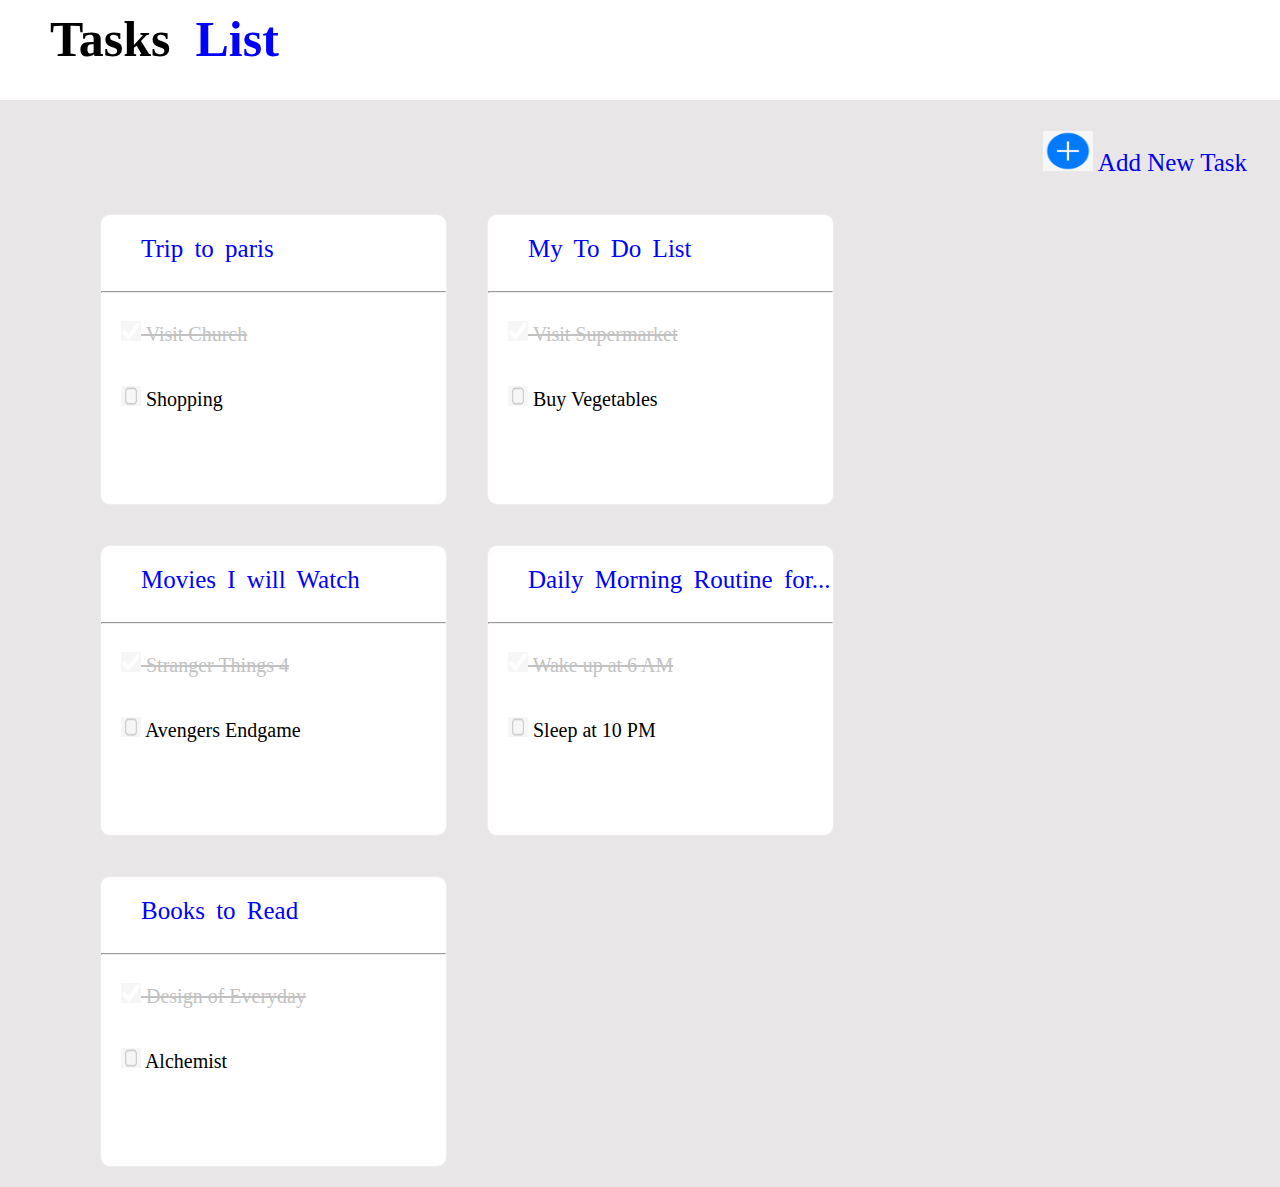
<file: index.html>
<!DOCTYPE html>
<html lang="en">
  <head>
    <meta charset="UTF-8" />
    <meta http-equiv="X-UA-Compatible" content="IE=edge" />
    <meta name="viewport" content="width=device-width, initial-scale=1.0" />
    <title>TO do Project web</title>
    <link rel="stylesheet" href="./style.css" />
    <link
      rel="stylesheet"
      href="https://cdnjs.cloudflare.com/ajax/libs/font-awesome/4.7.0/css/font-awesome.min.css"
    />
  </head>
  <body>
    <div class="tasklist">
      <a href="./index2.html">
        <h1 class="head1">Tasks &nbsp;<span id="hlist">List</span></h1>
      </a>
    </div>

    <div class="newtask">
      <a href="./index2.html">
        <img src="./MEDIA/plus-sign.png" alt="sign" class="plussign" />
        <!-- <i class="fa-solid fa-plus"></i> -->
        <span class="adtask">Add New Task</span>
      </a>
    </div>
    <div class="boxes">
      <div class="miniboxes">
        <div class="aboxes">
          <a href="./index3.html" class="aboxes">Trip to paris</a>
        </div>
        <hr />
        <div class="linethrough">
          <img src="./MEDIA/checked.png" class="check" />
          Visit Church
        </div>
        <div class="nonelinethrogh">
          <img src="./MEDIA/unchecked.png" class="check" />
          Shopping
        </div>
      </div>
      <div class="miniboxes">
        <div class="aboxes">
          <a href="./todo.html" class="aboxes">My To Do List</a>
        </div>
        <hr />
        <div class="linethrough">
          <img src="./MEDIA/checked.png" class="check" />
          Visit Supermarket
        </div>
        <div class="nonelinethrogh">
          <img src="./MEDIA/unchecked.png" class="check" />
          Buy Vegetables
        </div>
      </div>
      <div class="miniboxes">
        <div class="aboxes">
          <a href="./movies.html" class="aboxes">Movies I will Watch</a>
        </div>
        <hr />
        <div class="linethrough">
          <img src="./MEDIA/checked.png" class="check" />
          Stranger Things 4
        </div>
        <div class="nonelinethrogh">
          <img src="./MEDIA/unchecked.png" class="check" />
          Avengers Endgame
        </div>
      </div>
      <div class="miniboxes">
        <div class="aboxes">
          <a href="./routine.html" class="aboxes"
            >Daily Morning Routine for...</a
          >
        </div>
        <hr />
        <div class="linethrough">
          <img src="./MEDIA/checked.png" class="check" />
          Wake up at 6 AM
        </div>
        <div class="nonelinethrogh">
          <img src="./MEDIA/unchecked.png" class="check" />
          Sleep at 10 PM
        </div>
      </div>
      <div class="miniboxes">
        <div class="aboxes">
          <a href="./read.html" class="aboxes">Books to Read</a>
        </div>
        <hr />
        <div class="linethrough">
          <img src="./MEDIA/checked.png" class="check" />
          Design of Everyday
        </div>
        <div class="nonelinethrogh">
          <img src="./MEDIA/unchecked.png" class="check" />
          Alchemist
        </div>
      </div>
    </div>
  </body>
</html>
</file>
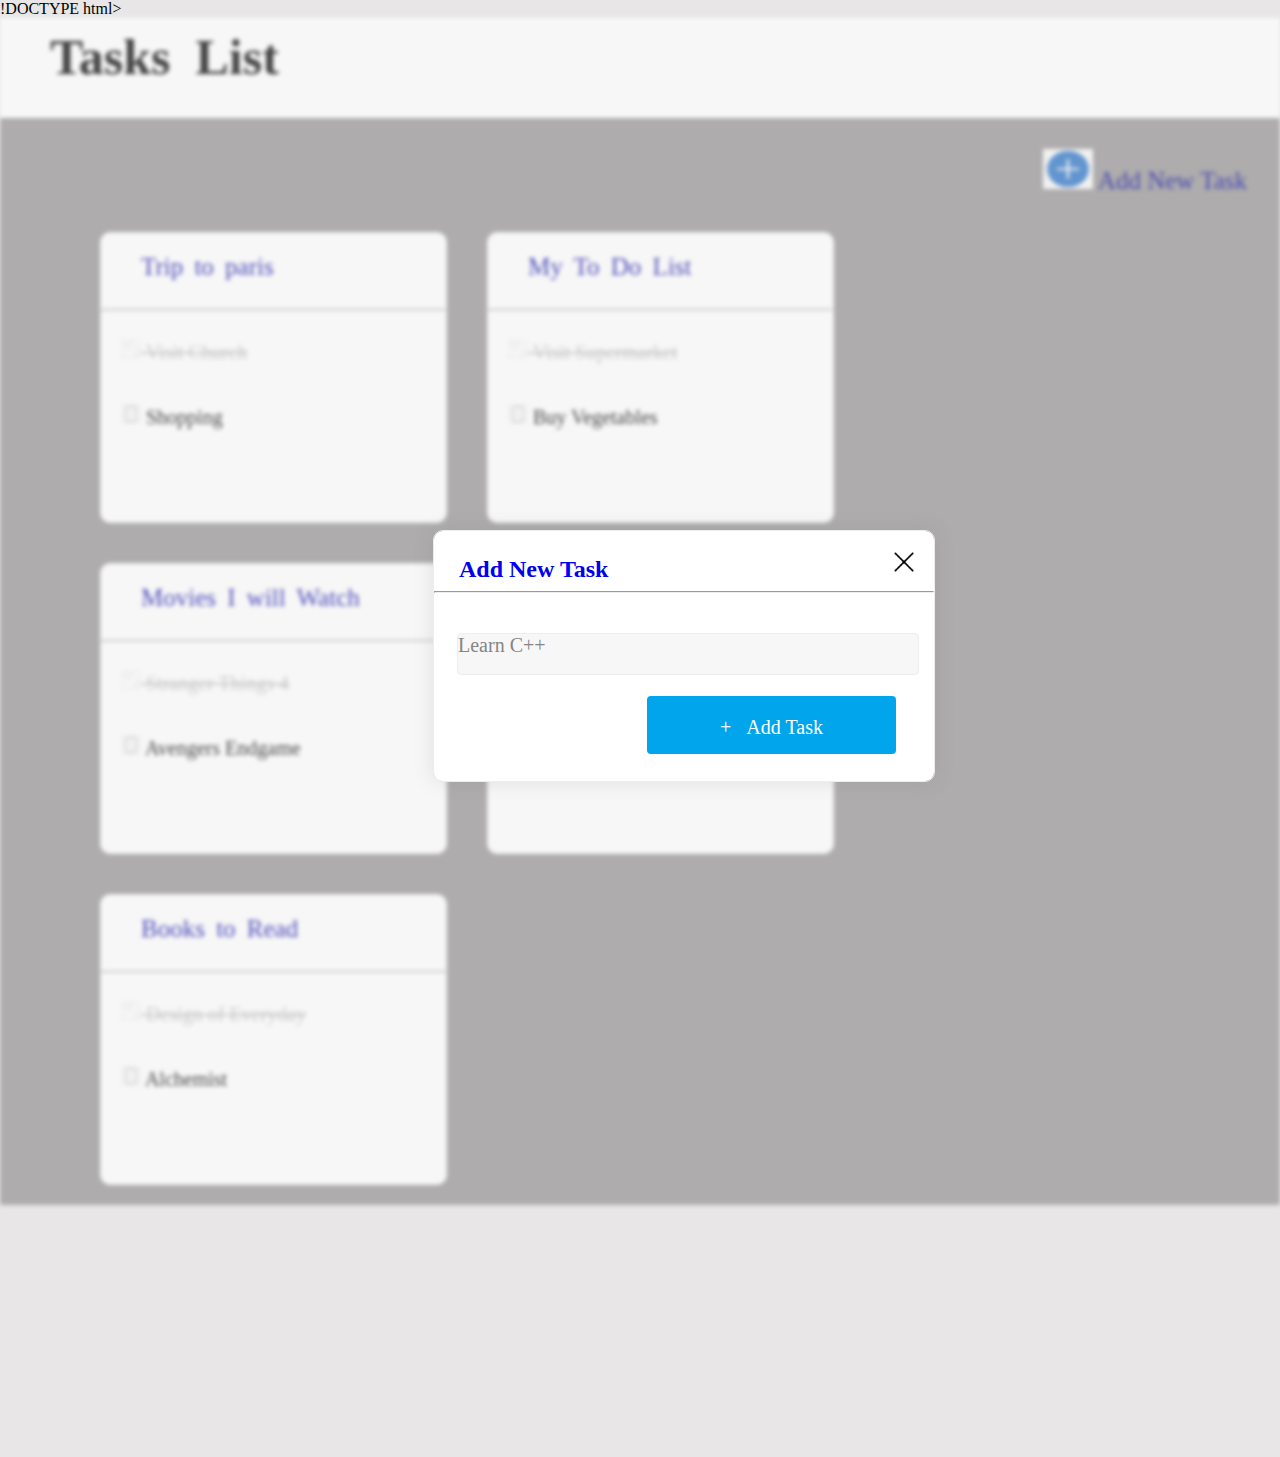
<file: index2.html>
!DOCTYPE html>
<html lang="en">
  <head>
    <meta charset="UTF-8" />
    <meta http-equiv="X-UA-Compatible" content="IE=edge" />
    <meta name="viewport" content="width=device-width, initial-scale=1.0" />
    <title>CSS Project 1</title>
    <link rel="stylesheet" href="./style.css" />
  </head>
  <body>
    <div class="blur">
      <!DOCTYPE html>
      <html lang="en">
        <head>
          <meta charset="UTF-8" />
          <meta http-equiv="X-UA-Compatible" content="IE=edge" />
          <meta
            name="viewport"
            content="width=device-width, initial-scale=1.0"
          />
          <title>CSS Project 1</title>
          <link rel="stylesheet" href="./style.css" />
        </head>
        <body>
          <div class="tasklist">
            <h1 class="head1">Tasks &nbsp;<span id="list">List</span></h1>
          </div>
          <div class="newtask">
            <a href="./index2.html">
              <img src="./MEDIA/plus-sign.png" alt="sign" class="plussign" />
              <span class="adtask">Add New Task</span></a
            >
          </div>
          <div class="boxes">
            <div class="miniboxes">
              <div class="aboxes">
                <a href="./index2.html" class="aboxes">Trip to paris</a>
              </div>
              <hr />
              <div class="linethrough">
                <img src="./MEDIA/checked.png" class="check" />
                Visit Church
              </div>
              <div class="nonelinethrogh">
                <img src="./MEDIA/unchecked.png" class="check" />
                Shopping
              </div>
            </div>
            <div class="miniboxes">
              <div class="aboxes">
                <a href="./index2.html" class="aboxes">My To Do List</a>
              </div>
              <hr />
              <div class="linethrough">
                <img src="./MEDIA/checked.png" class="check" />
                Visit Supermarket
              </div>
              <div class="nonelinethrogh">
                <img src=".//MEDIA/unchecked.png" class="check" />
                Buy Vegetables
              </div>
            </div>
            <div class="miniboxes">
              <div class="aboxes">
                <a href="./index2.html" class="aboxes">Movies I will Watch</a>
              </div>
              <hr />
              <div class="linethrough">
                <img src="./MEDIA/checked.png" class="check" />
                Stranger Things 4
              </div>
              <div class="nonelinethrogh">
                <img src="./MEDIA/unchecked.png" class="check" />
                Avengers Endgame
              </div>
            </div>
            <div class="miniboxes">
              <div class="aboxes">
                <a href="./index2.html" class="aboxes"
                  >Daily Morning Routine for...</a
                >
              </div>
              <hr />
              <div class="linethrough">
                <img src="./MEDIA/checked.png" class="check" />
                Wake up at 6 AM
              </div>
              <div class="nonelinethrogh">
                <img src="./MEDIA/unchecked.png" class="check" />
                Sleep at 10 PM
              </div>
            </div>
            <div class="miniboxes">
              <div class="aboxes">
                <a href="./index2.html" class="aboxes">Books to Read</a>
              </div>
              <hr />
              <div class="linethrough">
                <img src="./MEDIA/checked.png" class="check" />
                Design of Everyday
              </div>
              <div class="nonelinethrogh">
                <img src="./MEDIA/unchecked.png" class="check" />
                Alchemist
              </div>
            </div>
          </div>
        </body>
      </html>
    </div>

    <div class="p2box1">
      <h3><a href="./index3.html" class="adtask2">Add New Task</a></h3>
      <a href="./index.html">
        <img src="./MEDIA/close-img.png" alt="close icon" class="closeicon1" />
      </a>
      <hr />
      <div class="learnc">Learn C++</div>
      <div class="p2addtaskbox">
        <a href="./index3.html"> + &nbsp;&nbsp;Add Task </a>
      </div>
    </div>
  </body>
</html>
</file>
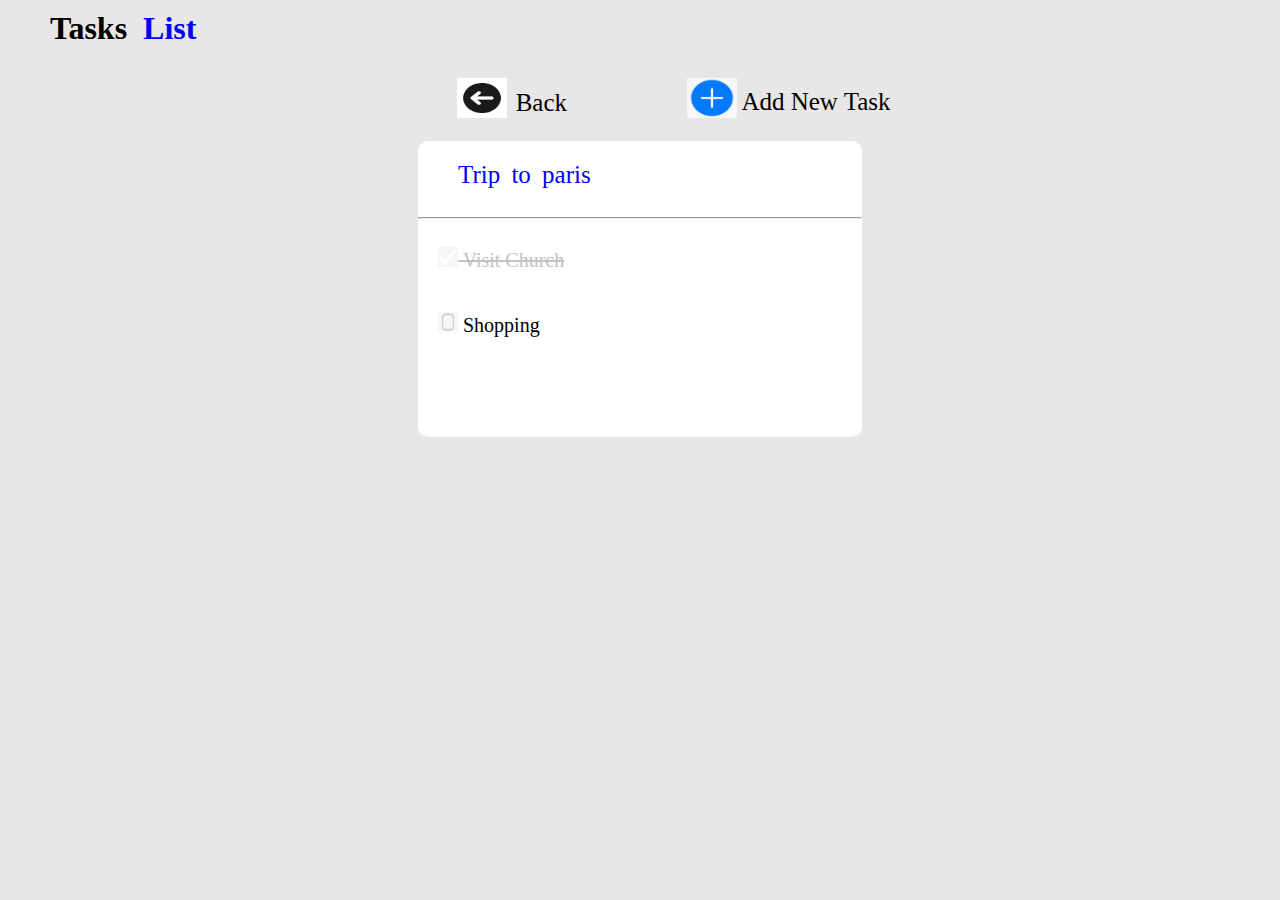
<file: index3.html>
<!DOCTYPE html>
<html lang="en">
  <head>
    <meta charset="UTF-8" />
    <meta http-equiv="X-UA-Compatible" content="IE=edge" />
    <meta name="viewport" content="width=device-width, initial-scale=1.0" />
    <title>CSS Project 1</title>
    <link rel="stylesheet" href="./style.css" />
  </head>
  <body>
    <div class="heading">
      <a href="./index4.html">
        <h1 class="head1">Tasks &nbsp;<span id="hlist">List</span></h1></a
      >
    </div>

    <div class="newtask">
      <a href="./index4.html">
        <div>
          <img
            src="./MEDIA/back.png"
            alt="backbutton img"
            class="plussign"
            id="p3backbutton"
          />
          <span class="antask" id="p3backtext">Back</span>
          <img
            src="./MEDIA/plus-sign.png"
            alt="sign"
            class="plussign"
            id="p3plusimg"
          />
          <span class="antask" id="p3addtasktext">Add New Task</span>
        </div>
      </a>
    </div>

    <div class="miniboxes" id="p3parisbox">
      <div class="aboxes">
        <a href="./index4.html" class="aboxes">Trip to paris</a>
      </div>
      <hr />
      <div class="linethrough">
        <img src="./MEDIA/checked.png" class="check" />
        Visit Church
      </div>
      <div class="nonelinethrogh">
        <a href="./index.html">
          <img src="./MEDIA/unchecked.png" class="check" />
        </a>
        Shopping
      </div>
    </div>
  </body>
</html>
</file>
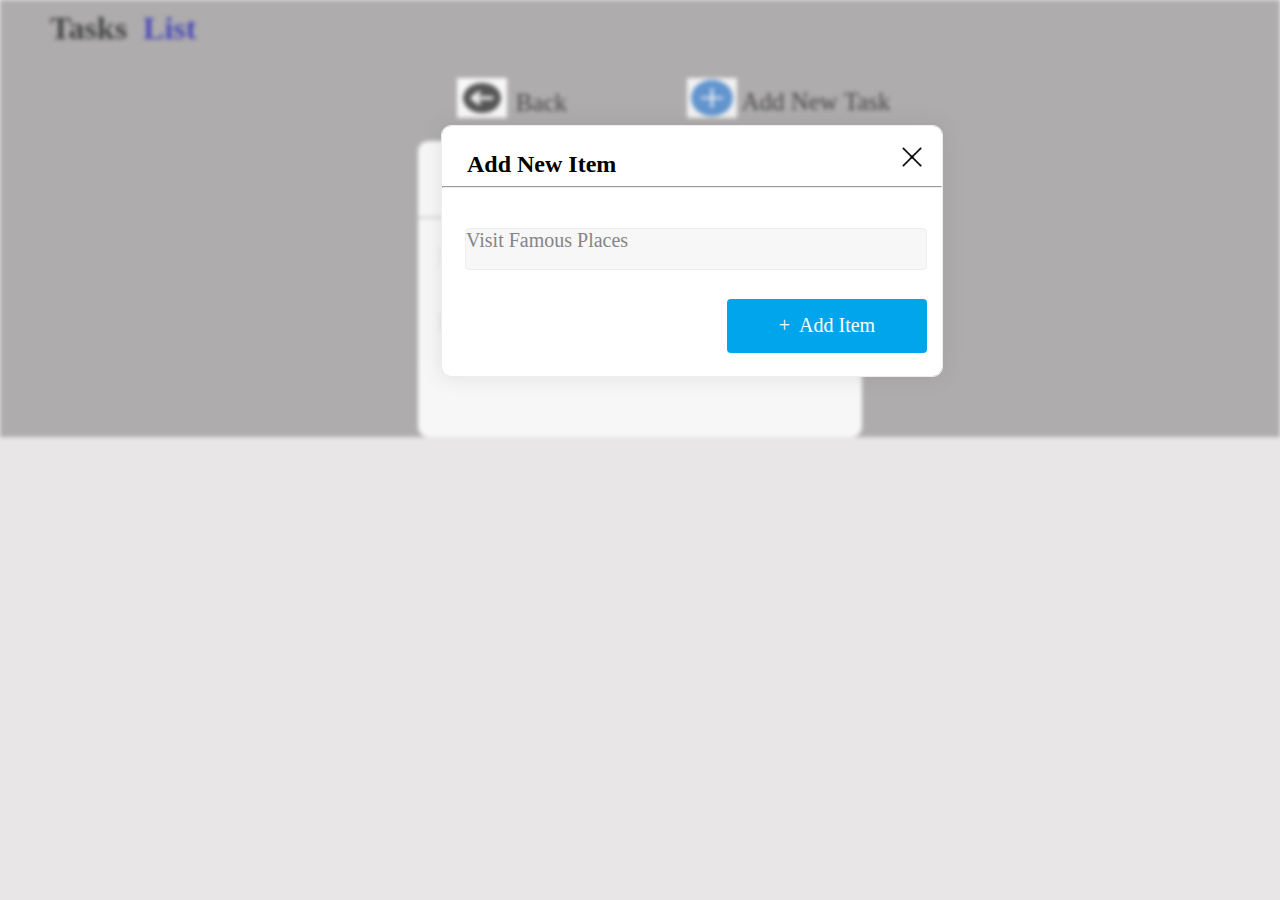
<file: index4.html>
<!DOCTYPE html>
<html lang="en">
  <head>
    <meta charset="UTF-8" />
    <meta http-equiv="X-UA-Compatible" content="IE=edge" />
    <meta name="viewport" content="width=device-width, initial-scale=1.0" />
    <title>CSS Project 1</title>
    <link rel="stylesheet" href="./style.css" />
  </head>

  <body>
    <div class="blur">
      <!DOCTYPE html>
      <html lang="en">
        <head>
          <meta charset="UTF-8" />
          <meta http-equiv="X-UA-Compatible" content="IE=edge" />
          <meta
            name="viewport"
            content="width=device-width, initial-scale=1.0"
          />
          <title>CSS Project 1</title>
          <link rel="stylesheet" href="./style.css" />
        </head>
        <body>
          <div class="heading">
            <a href="./index4.html">
              <h1 class="head1">Tasks &nbsp;<span id="hlist">List</span></h1></a
            >
          </div>

          <div class="newtask">
            <a href="./index4.html">
              <div>
                <img
                  src="./MEDIA/back.png"
                  alt="backbutton img"
                  class="plussign"
                  id="p3backbutton"
                />
                <span class="antask" id="p3backtext">Back</span>
                <img
                  src="./MEDIA/plus-sign.png"
                  alt="sign"
                  class="plussign"
                  id="p3plusimg"
                />
                <span class="antask" id="p3addtasktext">Add New Task</span>
              </div>
            </a>
          </div>

          <div class="miniboxes" id="p3parisbox">
            <div class="aboxes">
              <a href="./index4.html" class="aboxes">Trip to paris</a>
            </div>
            <hr />
            <div class="linethrough">
              <img src="./MEDIA/checked.png" class="check" />
              Visit Church
            </div>
            <div class="nonelinethrogh">
              <img src="./MEDIA/unchecked.png" class="check" />
              Shopping
            </div>
          </div>
        </body>
      </html>
    </div>
    <div class="p4box1">
      <h3>Add New Item</h3>
      <a href="./index.html">
        <img src="./MEDIA/close-img.png" alt="close icon" class="closeicon2"
      /></a>
      <hr />
      <div class="visit">Visit Famous Places</div>
      <div class="p4additem">+&nbsp; Add Item</div>
    </div>
  </body>
</html>
</file>
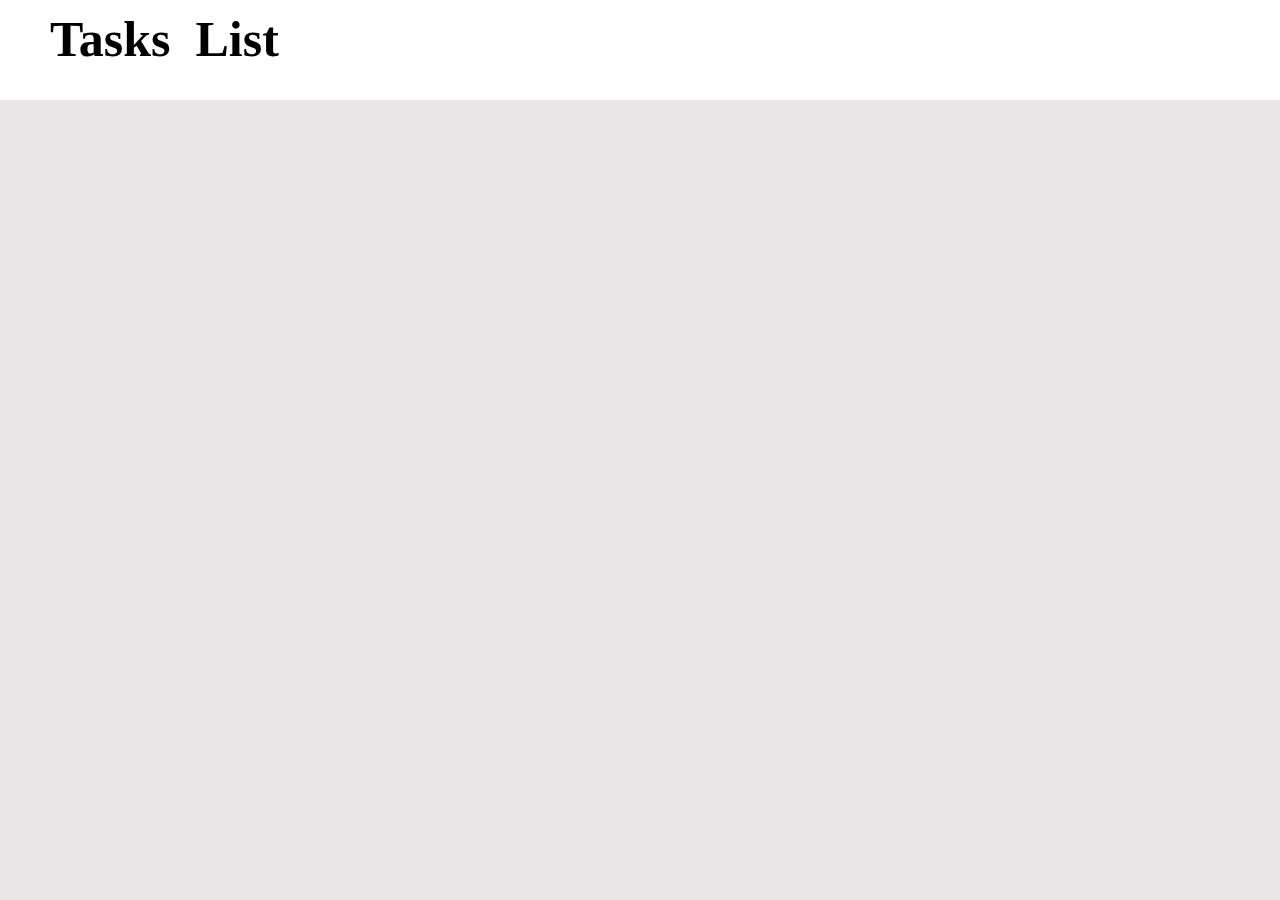
<file: just.html>
<!DOCTYPE html>
<html lang="en">
<head>
    <meta charset="UTF-8">
    <meta http-equiv="X-UA-Compatible" content="IE=edge">
    <meta name="viewport" content="width=device-width, initial-scale=1.0">
    <title>Document</title>
</head>
<body>
    <div class="blurr">
            <!DOCTYPE html>
            <html lang="en">
              <head>
                <meta charset="UTF-8" />
                <meta http-equiv="X-UA-Compatible" content="IE=edge" />
                <meta
                  name="viewport"
                  content="width=device-width, initial-scale=1.0"
                />
                <title>CSS Project 1</title>
                <link rel="stylesheet" href="./style.css" />
              </head>
              <body>
                <div class="tasklist">
                  <h1 class="head1">Tasks &nbsp;<span id="list">List</span></h1>
                </div>

    </div>
    
</body>
</html>
</file>
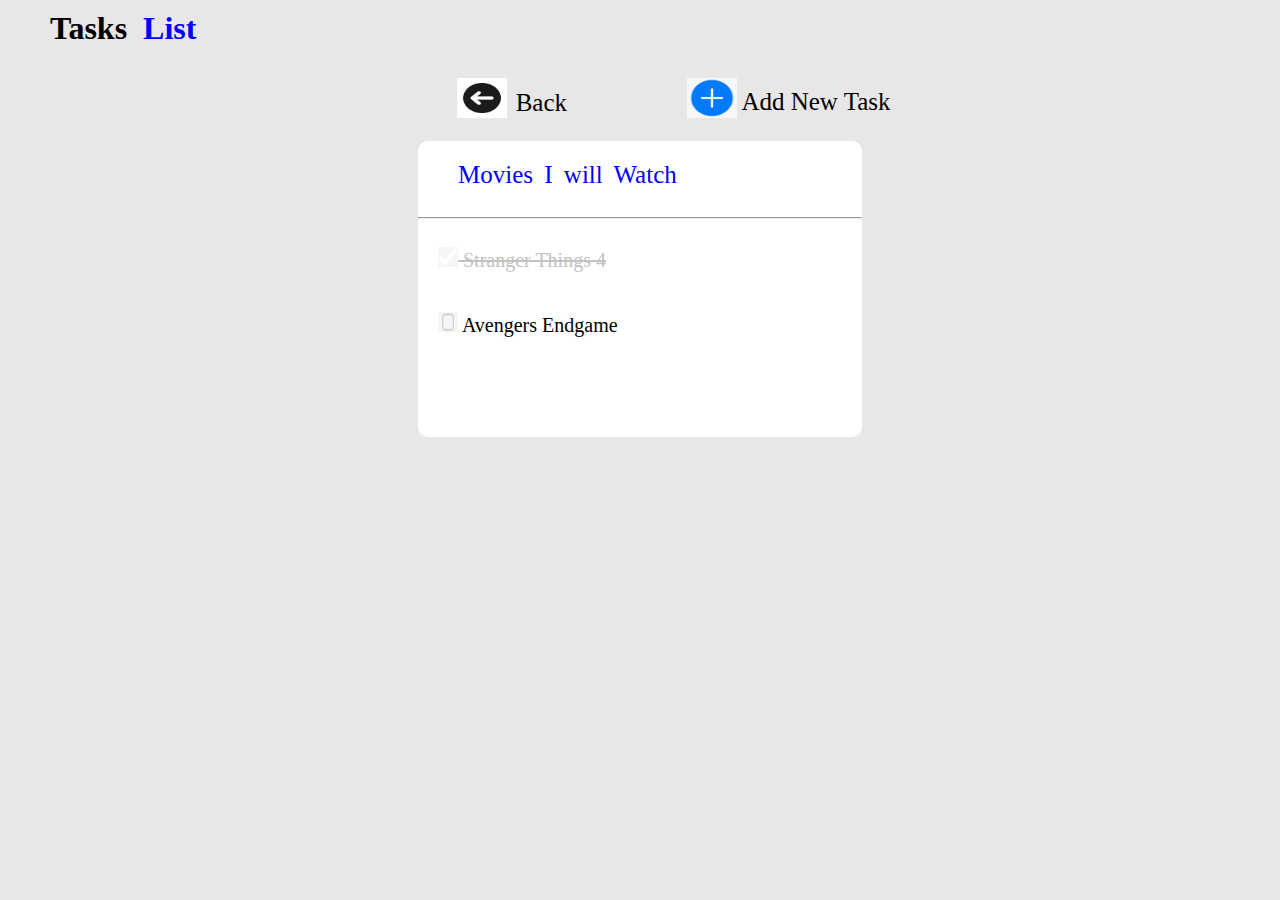
<file: movies.html>
<!DOCTYPE html>
<html lang="en">
  <head>
    <meta charset="UTF-8" />
    <meta http-equiv="X-UA-Compatible" content="IE=edge" />
    <meta name="viewport" content="width=device-width, initial-scale=1.0" />
    <title>CSS Project 1</title>
    <link rel="stylesheet" href="./style.css" />
  </head>
  <body>
    <div class="heading">
      <a href="./index4.html">
        <h1 class="head1">Tasks &nbsp;<span id="hlist">List</span></h1></a
      >
    </div>

    <div class="newtask">
      <a href="./index4.html">
        <div>
          <img
            src="./MEDIA/back.png"
            alt="backbutton img"
            class="plussign"
            id="p3backbutton"
          />
          <span class="antask" id="p3backtext">Back</span>
          <img
            src="./MEDIA/plus-sign.png"
            alt="sign"
            class="plussign"
            id="p3plusimg"
          />
          <span class="antask" id="p3addtasktext">Add New Task</span>
        </div>
      </a>
    </div>

    <div class="miniboxes" id="p3parisbox">
      <div class="aboxes">
        <a href="./index4.html" class="aboxes">Movies I will Watch</a>
      </div>
      <hr />
      <div class="linethrough">
        <img src="./MEDIA/checked.png" class="check" />
        Stranger Things 4
      </div>
      <div class="nonelinethrogh">
        <a href="./index.html">
          <img src="./MEDIA/unchecked.png" class="check" />
        </a>
        Avengers Endgame
      </div>
    </div>
  </body>
</html>
</file>
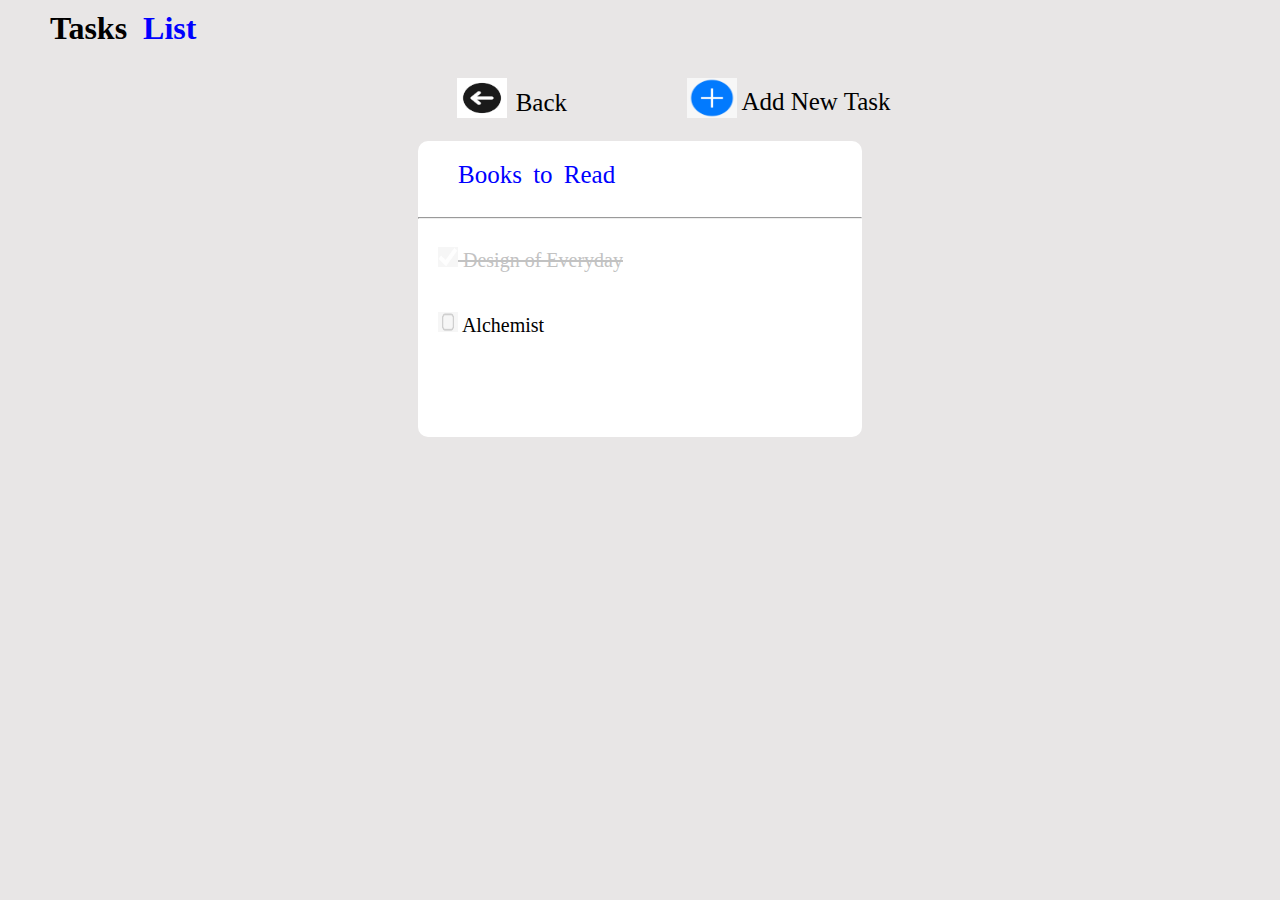
<file: read.html>
<!DOCTYPE html>
<html lang="en">
  <head>
    <meta charset="UTF-8" />
    <meta http-equiv="X-UA-Compatible" content="IE=edge" />
    <meta name="viewport" content="width=device-width, initial-scale=1.0" />
    <title>CSS Project 1</title>
    <link rel="stylesheet" href="./style.css" />
  </head>
  <body>
    <div class="heading">
      <a href="./index4.html">
        <h1 class="head1">Tasks &nbsp;<span id="hlist">List</span></h1></a
      >
    </div>

    <div class="newtask">
      <a href="./index4.html">
        <div>
          <img
            src="./MEDIA/back.png"
            alt="backbutton img"
            class="plussign"
            id="p3backbutton"
          />
          <span class="antask" id="p3backtext">Back</span>
          <img
            src="./MEDIA/plus-sign.png"
            alt="sign"
            class="plussign"
            id="p3plusimg"
          />
          <span class="antask" id="p3addtasktext">Add New Task</span>
        </div>
      </a>
    </div>

    <div class="miniboxes" id="p3parisbox">
      <div class="aboxes">
        <a href="./index4.html" class="aboxes">Books to Read</a>
      </div>
      <hr />
      <div class="linethrough">
        <img src="./MEDIA/checked.png" class="check" />
        Design of Everyday
      </div>
      <div class="nonelinethrogh">
        <a href="./index.html">
          <img src="./MEDIA/unchecked.png" class="check" />
        </a>
        Alchemist
      </div>
    </div>
  </body>
</html>
</file>
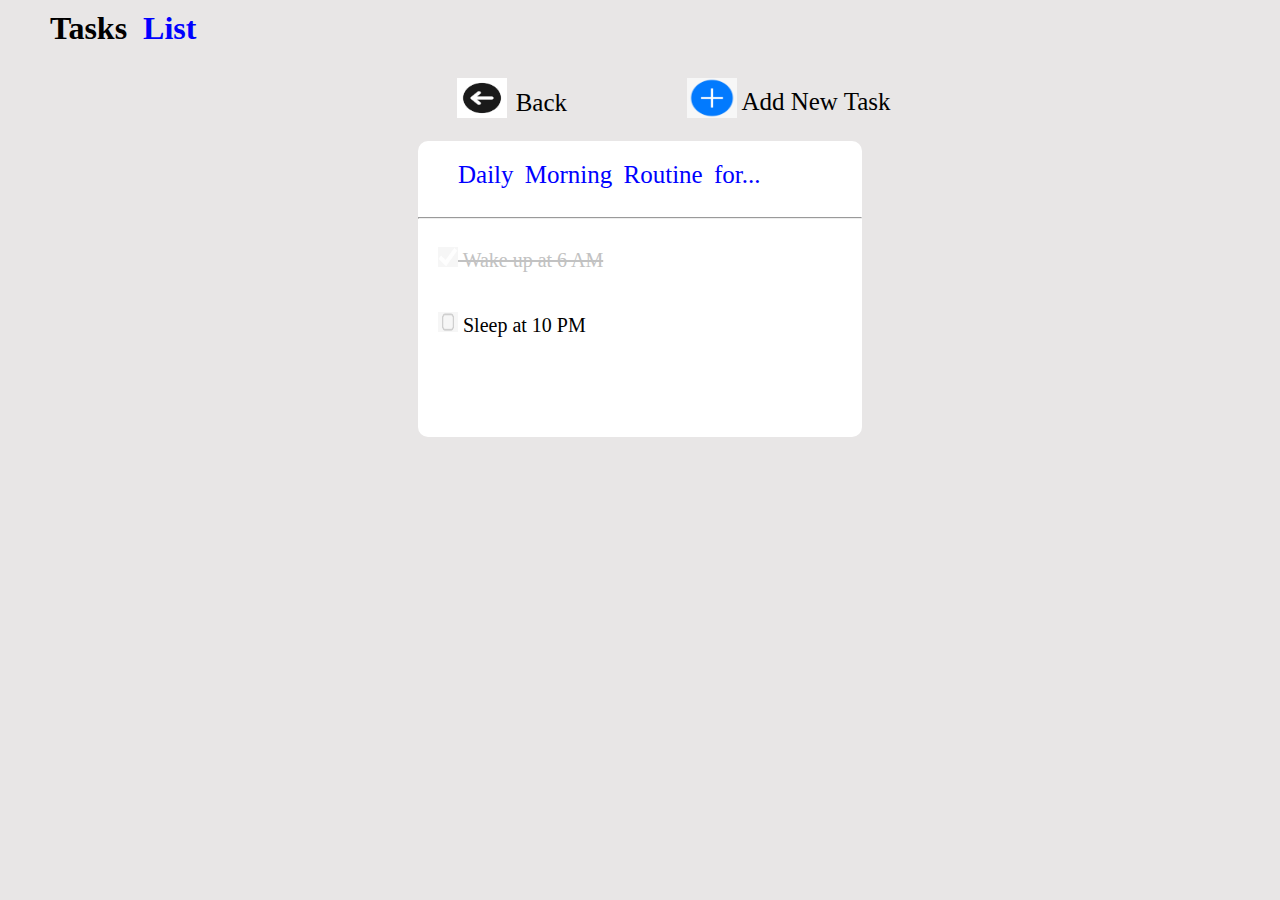
<file: routine.html>
<!DOCTYPE html>
<html lang="en">
  <head>
    <meta charset="UTF-8" />
    <meta http-equiv="X-UA-Compatible" content="IE=edge" />
    <meta name="viewport" content="width=device-width, initial-scale=1.0" />
    <title>CSS Project 1</title>
    <link rel="stylesheet" href="./style.css" />
  </head>
  <body>
    <div class="heading">
      <a href="./index4.html">
        <h1 class="head1">Tasks &nbsp;<span id="hlist">List</span></h1></a
      >
    </div>

    <div class="newtask">
      <a href="./index4.html">
        <div>
          <img
            src="./MEDIA/back.png"
            alt="backbutton img"
            class="plussign"
            id="p3backbutton"
          />
          <span class="antask" id="p3backtext">Back</span>
          <img
            src="./MEDIA/plus-sign.png"
            alt="sign"
            class="plussign"
            id="p3plusimg"
          />
          <span class="antask" id="p3addtasktext">Add New Task</span>
        </div>
      </a>
    </div>

    <div class="miniboxes" id="p3parisbox">
      <div class="aboxes">
        <a href="./index4.html" class="aboxes">Daily Morning Routine for...</a>
      </div>
      <hr />
      <div class="linethrough">
        <img src="./MEDIA/checked.png" class="check" />
        Wake up at 6 AM
      </div>
      <div class="nonelinethrogh">
        <a href="./index.html">
          <img src="./MEDIA/unchecked.png" class="check" />
        </a>
        Sleep at 10 PM
      </div>
    </div>
  </body>
</html>
</file>
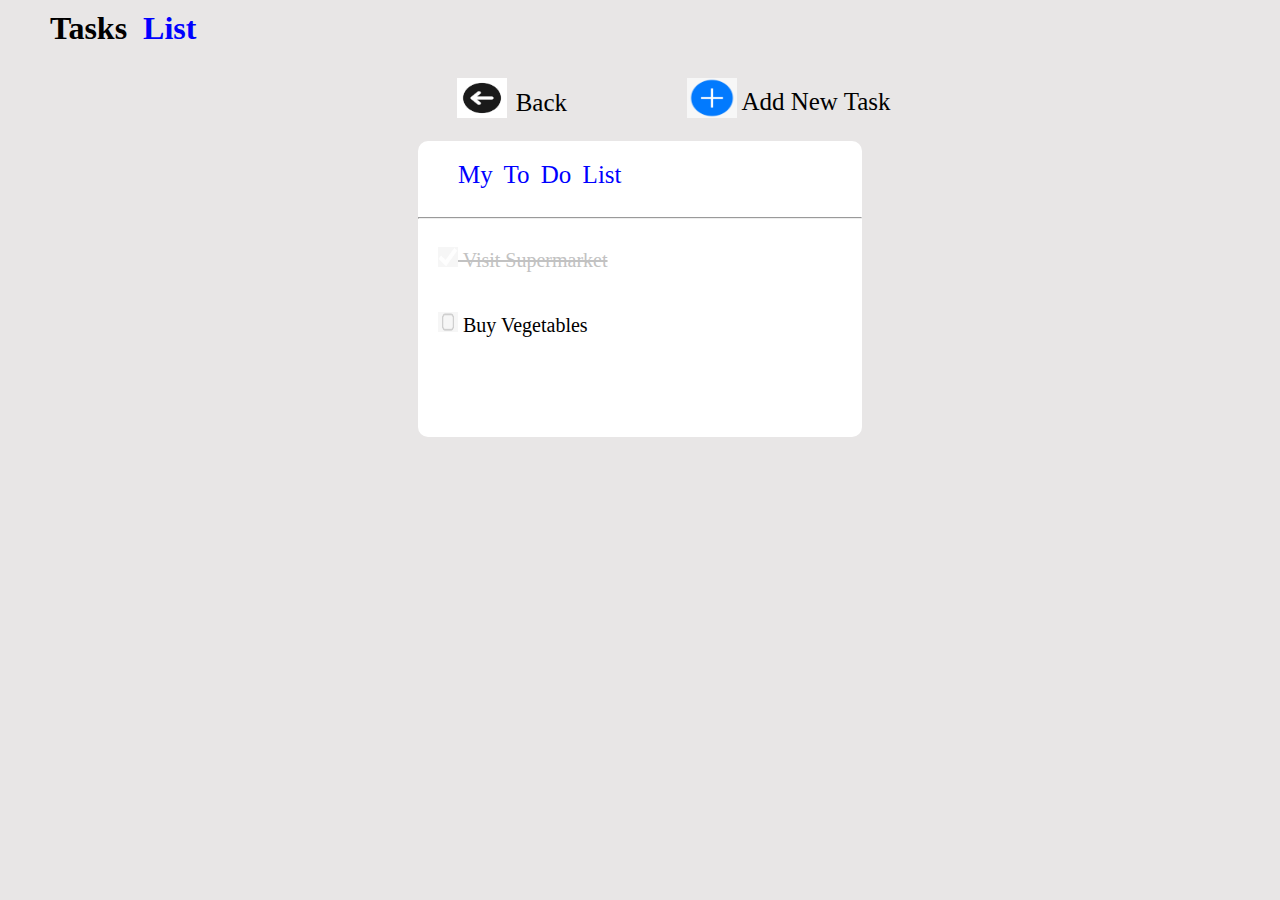
<file: todo.html>
<!DOCTYPE html>
<html lang="en">
  <head>
    <meta charset="UTF-8" />
    <meta http-equiv="X-UA-Compatible" content="IE=edge" />
    <meta name="viewport" content="width=device-width, initial-scale=1.0" />
    <title>CSS Project 1</title>
    <link rel="stylesheet" href="./style.css" />
  </head>
  <body>
    <div class="heading">
      <a href="./index4.html">
        <h1 class="head1">Tasks &nbsp;<span id="hlist">List</span></h1></a
      >
    </div>

    <div class="newtask">
      <a href="./index4.html">
        <div>
          <img
            src="./MEDIA/back.png"
            alt="backbutton img"
            class="plussign"
            id="p3backbutton"
          />
          <span class="antask" id="p3backtext">Back</span>
          <img
            src="./MEDIA/plus-sign.png"
            alt="sign"
            class="plussign"
            id="p3plusimg"
          />
          <span class="antask" id="p3addtasktext">Add New Task</span>
        </div>
      </a>
    </div>

    <div class="miniboxes" id="p3parisbox">
      <div class="aboxes">
        <a href="./index4.html" class="aboxes">My To Do List</a>
      </div>
      <hr />
      <div class="linethrough">
        <img src="./MEDIA/checked.png" class="check" />
        Visit Supermarket
      </div>
      <div class="nonelinethrogh">
        <a href="./index.html">
          <img src="./MEDIA/unchecked.png" class="check" />
        </a>
        Buy Vegetables
      </div>
    </div>
  </body>
</html>
</file>
<file: style.css>
body{
    background: #e8e6e6 0% 0% no-repeat padding-box;
    opacity: 1;
    padding: 0px;
    margin: 0px;
}
.tasklist{
    text-align: initial;
    height: 100px;
    font-size: 25px;
    background-color: white;
}
.head1{
    padding-left: 50px;
    padding-top: 10px;
    margin: 0px;
    color: black;
}
#hlist{
    color: blue;
}
.newtask{
    position: relative;
    top: 31px;
    left: 1013px;
    width: 264px;
    height: 94px;
    font: normal normal normal 22px/26px Inter;
    font-size: 25px;
    text-align: center;
}
.plussign{
    height: 40px;
    width: 50px;
}


.antask{
    color: black;
    position: relative;
    top: -16px;
}
.antask2{
    color: black;
}
.boxes{
      display: flex;
      flex-wrap: wrap;
      margin: 0px 80px;
      justify-content: start;
}
.boxes > div{
    width: 345px;
    height: 289px;
    background: white;
    border: 1px solid #EDEDED;
    border-radius: 10px;
    opacity: 1;
    margin: 20px;
}

.linethrough{
    font-size: 20px;
    color: #C2C2C2;
    opacity: 1;
    text-decoration-line: line-through;
    padding: 20px;
}
.nonelinethrogh{
    font-size: 20px;
    padding: 20px;
}

.boxes >div> a{
    padding-left: 20px;
    font-size: 30px;
    border:#00A5EC;
}

a{
    text-decoration: none;
}
.aboxes{
    font-size: 25px;
    padding-top: 20px;
    padding-bottom: 20px;
    padding-left: 20px;
    color: blue;
    word-spacing: 5px;
}
.miniboxes:hover{
box-shadow: 5px 5px 30px rgb(151, 148, 148);
}
.check{
    width: 20px;
    height: 20px;
}
.p2box1{
    position: relative;
    bottom: 675px;
    left: 433px;
    width: 500px;
    height: 250px;
    background: #FFFFFF 0% 0% no-repeat padding-box;
    box-shadow: 0px 0px 20px #67676729;
    border: 1px solid #EDEDED;
    border-radius: 10px;
    opacity: 1;
}
.p2box1 > h3{
    text-align: left;
    font-size: 24px;
    padding-left: 20px;
    padding-top: 20px;
    margin: 5px;
}
.learnc{
    position: relative;
    top: 32px;
    left: 23px;
    width: 460px;
    height: 40px;
    background: #F7F7F7 0% 0% no-repeat padding-box;
    border: 1px solid #EDEDED;
    border-radius: 4px;
    opacity: 1;
    color: #858585;
    font-size: 20px;
}
.p2addtaskbox{
    position: relative;
    top: 53px;
    left: 213px;
    width: 249px;
    height: 38px;
    background: #00A5EC 0% 0% no-repeat padding-box;
    border-radius: 4px;
    opacity: 1;
    font-size: 20px;
    text-align: center;
    padding-top: 20px;
    color: white;
}
.p2addtaskbox > a{
    color: white;
}
.closeicon1{
    width: 20px;
    height: 20px;
    position: absolute;
    top: 21px;
    left: 460px;
}
.closeicon2{
    width: 20px;
    height: 20px;
    position: absolute;
    top: 21px;
    left: 460px;
}
#p3backbutton{
    position: absolute;
    right: 770px;
}
#p3backtext{
    position: absolute;
    right: 710px;
    top: 12px;
}
#p3plusimg{
    position: absolute;
    right: 540px;
}
#p3addtasktext{
    position: absolute;
    right: 380px;
    top: 11px;
    width: 162px;
}
#p3parisbox{
    width: 444px;
    height: 296px;
    margin: auto;
    background-color: white;
    border-radius: 10px;
}

.p4box1{
    position: relative;
        bottom: 312px;
        left: 441px; 
    width: 500px;
    height: 250px;
background: #FFFFFF 0% 0% no-repeat padding-box;
box-shadow: 0px 0px 20px #67676729;
border: 1px solid #EDEDED;
border-radius: 10px;
opacity: 1;
}
.p4box1 > h3{
    font-size: 24px;
    padding-left: 20px;
    padding-top: 20px;
    margin: 5px;
}
.visit{
    position: relative;
    top: 32px;
    left: 23px;
    width: 460px;
    height: 40px;
    background: #F7F7F7 0% 0% no-repeat padding-box;
    border: 1px solid #EDEDED;
    border-radius: 4px;
    opacity: 1;
    color: #858585;
    font-size: 20px;
}
.p4additem{
    position: relative;
    top: 61px;
    left: 285px;
    width: 200px;
    height: 39px;
    background: #00A5EC 0% 0% no-repeat padding-box;
    border-radius: 4px;
    opacity: 1;
    font-size: 20px;
    text-align: center;
    padding-top: 15px;
    color: white;
}

.blur{
    filter: blur(2px) grayscale(38%);
    opacity: 0.7;
    background: rgb(151 148 148);
}
@media only screen and (max-width: 1050px){
    body{
        width:1000px;
    }
    .tasklist{
        height: auto;
        width: 1100px;
        font-size: 51px;
    }
    .newtask{
        position: relative;
        left: 39%;
        top: 55px;
        width: 261px;
        height: 74px;
    }
    .adtask{
        display: none;
    }
    .boxes{
        display: flex;
        flex-direction: column;
        justify-content: center;
        margin-top: 80px;
        margin-right: 20px;
  }
  .boxes > div{
    width: 650px;
    height: 650px;
}
    .check{
        width: 40px;
        height: 40px;
    
    }
    .checked{
        width: 40px;
        height: 40px;
    }
    
    
    .plussign {
        position: relative;
    }

.aboxes{
    font-size: 60px;
}

.linethrough{
    font-size: 50px;
}
.nonelinethrogh{
    font-size: 50px;
}
.p2box1{
    position: absolute;
    top: 146%;
    left: 35%;
    width: 700px;
    height: 481px;
    margin: auto;
}
.p2box1 > h3 {
    font-size: 45px;
   
}
.learnc{
    position: relative;
    top: 70px;
    width: 620px;
    height: 82px;
    font-size: 31px;
}
.p2addtaskbox{
    position: relative;
    top: 148px;
    left: 220px;
    width: 259px;
    height: 50px;
    font-size: 32px;
}

.closeicon1{
    width: 30px;
    height: 30px;
    position: absolute;
    top: 29px;
    left: 600px;
}
.plussign {
    position: relative;
    left: -138%;
}
#p3parisbox{
    width: 82%;
    height: 500px;
    margin-top: 12%;
}
}
</file>
